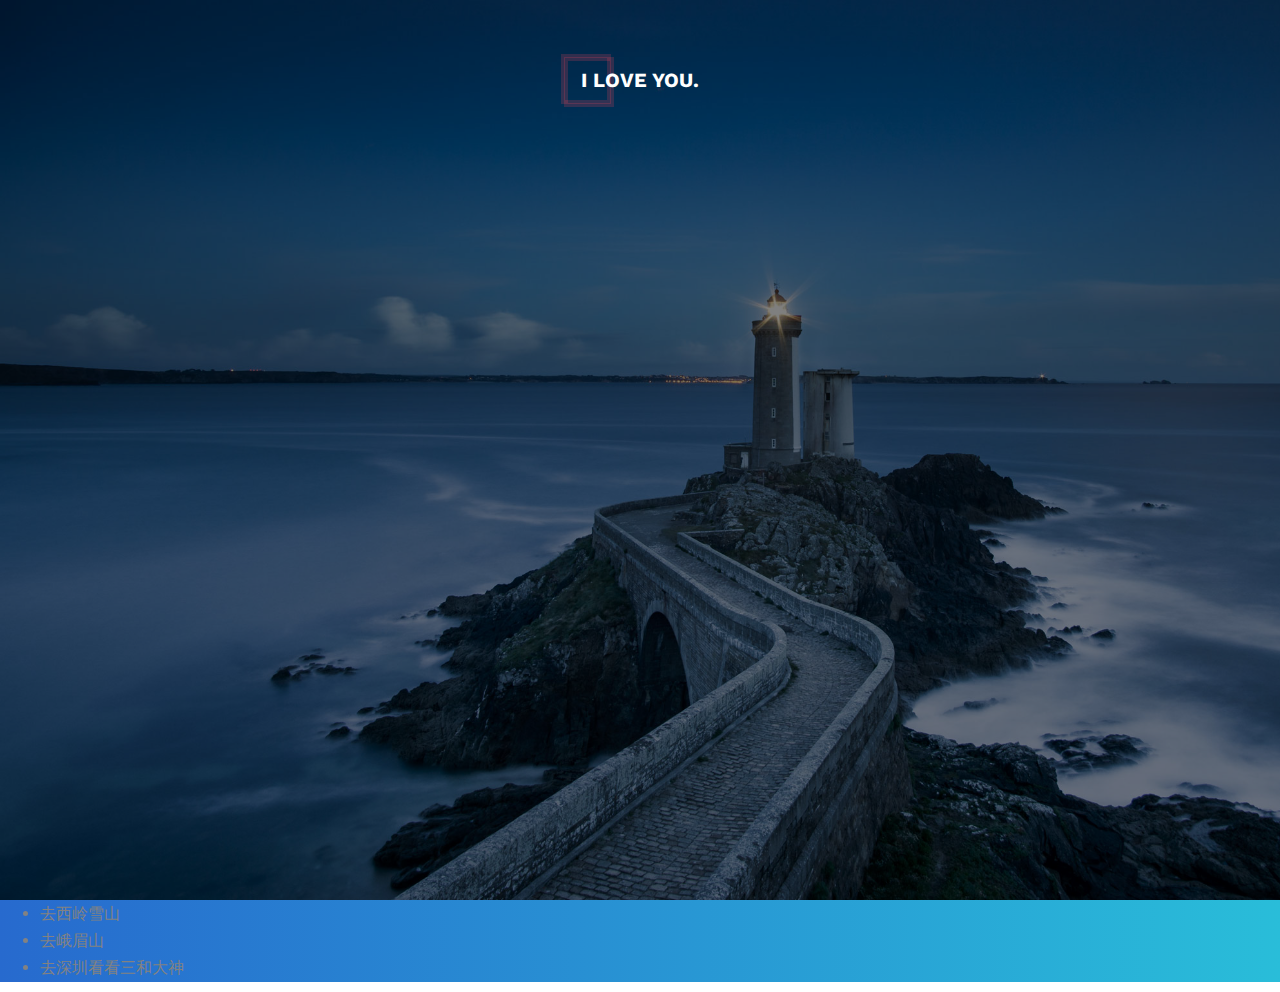
<file: index.html>
<!DOCTYPE html>
<!--[if lt IE 7]>
<html class="no-js lt-ie9 lt-ie8 lt-ie7"> <![endif]-->
<!--[if IE 7]>
<html class="no-js lt-ie9 lt-ie8"> <![endif]-->
<!--[if IE 8]>
<html class="no-js lt-ie9"> <![endif]-->
<!--[if gt IE 8]><!-->
<html class="no-js"> <!--<![endif]-->
<head>
    <meta charset="utf-8">
    <meta http-equiv="X-UA-Compatible" content="IE=edge">
    <title>凌晨六点了,我无聊到写title了</title>
    <meta name="viewport" content="width=device-width, initial-scale=1">
    <meta name="description" content=""/>
    <meta name="keywords" content=""/>
    <meta name="author" content=""/>
    <!-- Facebook and Twitter integration -->
    <meta property="og:title" content=""/>
    <meta property="og:image" content=""/>
    <meta property="og:url" content=""/>
    <meta property="og:site_name" content=""/>
    <meta property="og:description" content=""/>
    <meta name="twitter:title" content=""/>
    <meta name="twitter:image" content=""/>
    <meta name="twitter:url" content=""/>
    <meta name="twitter:card" content=""/>

    <link href='https://fonts.googleapis.com/css?family=Work+Sans:400,300,600,400italic,700' rel='stylesheet'
          type='text/css'>

    <!-- Animate.css -->
    <link rel="stylesheet" href="css/animate.css">
    <!-- Icomoon Icon Fonts-->
    <link rel="stylesheet" href="css/icomoon.css">
    <!-- Bootstrap  -->
    <link rel="stylesheet" href="css/bootstrap.css">
    <!-- Theme style  -->
    <link rel="stylesheet" href="css/style.css">

    <!-- Modernizr JS -->
    <script src="js/modernizr-2.6.2.min.js"></script>
    <!-- FOR IE9 below -->
    <!--[if lt IE 9]>
    <script src="js/respond.min.js"></script>
    <![endif]-->
</head>
<body>

<div class="fh5co-loader"></div>

<div id="page">
    <nav class="fh5co-nav" role="navigation">
        <div class="container">
            <div class="row">
                <div class="col-xs-12 text-center">
                    <div id="fh5co-logo"><a href="index.html">I Love You<strong>.</strong></a></div>
                </div>
            </div>
        </div>
    </nav>

    <header id="fh5co-header" class="fh5co-cover" role="banner" style="background-image:url(images/img_bg_1.jpg);overflow: hidden"
            data-stellar-background-ratio="0.5">
        <div class="overlay"></div>
        <div class="container">
            <div class="row">
                <div class="col-md-8 col-md-offset-2 text-center">
                    <div class="display-t">
                        <div class="display-tc animate-box" data-animate-effect="fadeIn">
                            <h1>Welcome to Yonghui's diary</h1>
                            <h2>Go Home Time ⬇️<a href="http://www.freemoban.com/" target="_blank"></a></h2>
                            <div class="simply-countdown simply-countdown-one"></div>
                            <div class="row">
                                <h2>Notify me when it's ready</h2>
                                <a id="sms" href="sms:">
                                    <button class="btn btn-primary" style="margin-bottom: 40px">你点我呀</button>
                                </a>
                                <ul class="fh5co-social-icons">
                                    <li><a href="javascript:void(0)"><i class="icon-qq"></i></a></li>
                                    <li><a href="javascript:void(0)"><i class="icon-email"></i></a></li>
                                    <li><a href="javascript:void(0)"><i class="icon-chat"></i></a></li>
                                    <li><a href="javascript:void(0)"><i class="icon-dribbble-with-circle"></i></a></li>
                                </ul>
                            </div>
                        </div>
                    </div>
                </div>
            </div>
        </div>
    </header>
    <div style="background-image: linear-gradient(-90deg, #29bdd9 0%, #276ace 100%);">
        <ul>
            <li>去西岭雪山</li>
            <li>去峨眉山</li>
            <li>去深圳看看三和大神</li>
        </ul>
    </div>
</div>

<div class="gototop js-top">
    <a href="#" class="js-gotop"><i class="icon-arrow-up"></i></a>
</div>

<!-- jQuery -->
<script src="js/jquery.min.js"></script>
<!-- jQuery Easing -->
<script src="js/jquery.easing.1.3.js"></script>
<!-- Bootstrap -->
<script src="js/bootstrap.min.js"></script>
<!-- Waypoints -->
<script src="js/jquery.waypoints.min.js"></script>

<!-- Stellar -->
<script src="js/jquery.stellar.min.js"></script>

<!-- Count Down -->
<script src="js/simplyCountdown.js"></script>
<!-- Main -->
<script src="js/main.js"></script>

<script>
    var d = new Date('2020/10/01');
    console.log(d)

    // default example
    simplyCountdown('.simply-countdown-one', {
        year: d.getFullYear(),
        month: d.getMonth() + 1,
        day: d.getDate()
    });

    //jQuery example
    $('#simply-countdown-losange').simplyCountdown({
        year: d.getFullYear(),
        month: d.getMonth() + 1,
        day: d.getDate(),
        enableUtc: false
    });

    $('.panel-title').click(function () {
        $(this).closest('.panel').find('.pantran').toggleClass('dis')
    })

    function modelType () {
        var u = navigator.userAgent, app = navigator.appVersion;
        var isXiaomi = u.indexOf('XiaoMi') > -1; // 小米手机
        var isAndroid = u.indexOf('Android') > -1 || u.indexOf('Linux') > -1; // 其它安卓
        var isIOS = !!u.match(/\(i[^;]+;( U;)? CPU.+Mac OS X/); // ios
        if (isAndroid) {
            return 'android';
        } else if (isIOS) {
            if (isXiaomi) {
                return 'android'
            } else {
                return 'ios'
            }
        } else {
            return 'other'
        }
    }

    var android = 'sms:13333333333?body=未来可期'
    var ios = 'sms:13333333333&body=未来可期'
    document.getElementById('sms').setAttribute('href', modelType() == 'android' ? android : ios)
</script>

</body>
</html>
</file>
<file: css/icomoon.css>
@font-face {
  font-family: 'icomoon';
  src:  url('../fonts/icomoon/icomoon.eot?6iuir');
  src:  url('../fonts/icomoon/icomoon.eot?6iuir#iefix') format('embedded-opentype'),
    url('../fonts/icomoon/icomoon.ttf?6iuir') format('truetype'),
    url('../fonts/icomoon/icomoon.woff?6iuir') format('woff'),
    url('../fonts/icomoon/icomoon.svg?6iuir#icomoon') format('svg');
  font-weight: normal;
  font-style: normal;
}

[class^="icon-"], [class*=" icon-"] {
  /* use !important to prevent issues with browser extensions that change fonts */
  font-family: 'icomoon' !important;
  speak: none;
  font-style: normal;
  font-weight: normal;
  font-variant: normal;
  text-transform: none;
  line-height: 1;

  /* Better Font Rendering =========== */
  -webkit-font-smoothing: antialiased;
  -moz-osx-font-smoothing: grayscale;
}

.icon-eye:before {
  content: "\e000";
}
.icon-paper-clip:before {
  content: "\e001";
}
.icon-mail:before {
  content: "\e002";
}
.icon-toggle:before {
  content: "\e003";
}
.icon-layout:before {
  content: "\e004";
}
.icon-link:before {
  content: "\e005";
}
.icon-bell:before {
  content: "\e006";
}
.icon-lock:before {
  content: "\e007";
}
.icon-unlock:before {
  content: "\e008";
}
.icon-ribbon:before {
  content: "\e009";
}
.icon-image:before {
  content: "\e010";
}
.icon-signal:before {
  content: "\e011";
}
.icon-target:before {
  content: "\e012";
}
.icon-clipboard:before {
  content: "\e013";
}
.icon-clock:before {
  content: "\e014";
}
.icon-watch:before {
  content: "\e015";
}
.icon-air-play:before {
  content: "\e016";
}
.icon-camera:before {
  content: "\e017";
}
.icon-video:before {
  content: "\e018";
}
.icon-disc:before {
  content: "\e019";
}
.icon-printer:before {
  content: "\e020";
}
.icon-monitor:before {
  content: "\e021";
}
.icon-server:before {
  content: "\e022";
}
.icon-cog:before {
  content: "\e023";
}
.icon-heart:before {
  content: "\e024";
}
.icon-paragraph:before {
  content: "\e025";
}
.icon-align-justify:before {
  content: "\e026";
}
.icon-align-left:before {
  content: "\e027";
}
.icon-align-center:before {
  content: "\e028";
}
.icon-align-right:before {
  content: "\e029";
}
.icon-book:before {
  content: "\e030";
}
.icon-layers:before {
  content: "\e031";
}
.icon-stack:before {
  content: "\e032";
}
.icon-stack-2:before {
  content: "\e033";
}
.icon-paper:before {
  content: "\e034";
}
.icon-paper-stack:before {
  content: "\e035";
}
.icon-search:before {
  content: "\e036";
}
.icon-zoom-in:before {
  content: "\e037";
}
.icon-zoom-out:before {
  content: "\e038";
}
.icon-reply:before {
  content: "\e039";
}
.icon-circle-plus:before {
  content: "\e040";
}
.icon-circle-minus:before {
  content: "\e041";
}
.icon-circle-check:before {
  content: "\e042";
}
.icon-circle-cross:before {
  content: "\e043";
}
.icon-square-plus:before {
  content: "\e044";
}
.icon-square-minus:before {
  content: "\e045";
}
.icon-square-check:before {
  content: "\e046";
}
.icon-square-cross:before {
  content: "\e047";
}
.icon-microphone:before {
  content: "\e048";
}
.icon-record:before {
  content: "\e049";
}
.icon-skip-back:before {
  content: "\e050";
}
.icon-rewind:before {
  content: "\e051";
}
.icon-play:before {
  content: "\e052";
}
.icon-pause:before {
  content: "\e053";
}
.icon-stop:before {
  content: "\e054";
}
.icon-fast-forward:before {
  content: "\e055";
}
.icon-skip-forward:before {
  content: "\e056";
}
.icon-shuffle:before {
  content: "\e057";
}
.icon-repeat:before {
  content: "\e058";
}
.icon-folder:before {
  content: "\e059";
}
.icon-umbrella:before {
  content: "\e060";
}
.icon-moon:before {
  content: "\e061";
}
.icon-thermometer:before {
  content: "\e062";
}
.icon-drop:before {
  content: "\e063";
}
.icon-sun:before {
  content: "\e064";
}
.icon-cloud:before {
  content: "\e065";
}
.icon-cloud-upload:before {
  content: "\e066";
}
.icon-cloud-download:before {
  content: "\e067";
}
.icon-upload:before {
  content: "\e068";
}
.icon-download:before {
  content: "\e069";
}
.icon-location:before {
  content: "\e070";
}
.icon-location-2:before {
  content: "\e071";
}
.icon-map:before {
  content: "\e072";
}
.icon-battery:before {
  content: "\e073";
}
.icon-head:before {
  content: "\e074";
}
.icon-briefcase:before {
  content: "\e075";
}
.icon-speech-bubble:before {
  content: "\e076";
}
.icon-anchor:before {
  content: "\e077";
}
.icon-globe:before {
  content: "\e078";
}
.icon-box:before {
  content: "\e079";
}
.icon-reload:before {
  content: "\e080";
}
.icon-share:before {
  content: "\e081";
}
.icon-marquee:before {
  content: "\e082";
}
.icon-marquee-plus:before {
  content: "\e083";
}
.icon-marquee-minus:before {
  content: "\e084";
}
.icon-tag:before {
  content: "\e085";
}
.icon-power:before {
  content: "\e086";
}
.icon-command:before {
  content: "\e087";
}
.icon-alt:before {
  content: "\e088";
}
.icon-esc:before {
  content: "\e089";
}
.icon-bar-graph:before {
  content: "\e090";
}
.icon-bar-graph-2:before {
  content: "\e091";
}
.icon-pie-graph:before {
  content: "\e092";
}
.icon-star:before {
  content: "\e093";
}
.icon-arrow-left:before {
  content: "\e094";
}
.icon-arrow-right:before {
  content: "\e095";
}
.icon-arrow-up:before {
  content: "\e096";
}
.icon-arrow-down:before {
  content: "\e097";
}
.icon-volume:before {
  content: "\e098";
}
.icon-mute:before {
  content: "\e099";
}
.icon-content-right:before {
  content: "\e100";
}
.icon-content-left:before {
  content: "\e101";
}
.icon-grid:before {
  content: "\e102";
}
.icon-grid-2:before {
  content: "\e103";
}
.icon-columns:before {
  content: "\e104";
}
.icon-loader:before {
  content: "\e105";
}
.icon-bag:before {
  content: "\e106";
}
.icon-ban:before {
  content: "\e107";
}
.icon-flag:before {
  content: "\e108";
}
.icon-trash:before {
  content: "\e109";
}
.icon-expand:before {
  content: "\e110";
}
.icon-contract:before {
  content: "\e111";
}
.icon-maximize:before {
  content: "\e112";
}
.icon-minimize:before {
  content: "\e113";
}
.icon-plus:before {
  content: "\e114";
}
.icon-minus:before {
  content: "\e115";
}
.icon-check:before {
  content: "\e116";
}
.icon-cross:before {
  content: "\e117";
}
.icon-move:before {
  content: "\e118";
}
.icon-delete:before {
  content: "\e119";
}
.icon-menu:before {
  content: "\e120";
}
.icon-archive:before {
  content: "\e121";
}
.icon-inbox:before {
  content: "\e122";
}
.icon-outbox:before {
  content: "\e123";
}
.icon-file:before {
  content: "\e124";
}
.icon-file-add:before {
  content: "\e125";
}
.icon-file-subtract:before {
  content: "\e126";
}
.icon-help:before {
  content: "\e127";
}
.icon-open:before {
  content: "\e128";
}
.icon-ellipsis:before {
  content: "\e129";
}
.icon-add-to-list:before {
  content: "\e900";
}
.icon-classic-computer:before {
  content: "\e901";
}
.icon-controller-fast-backward:before {
  content: "\e902";
}
.icon-creative-commons-attribution:before {
  content: "\e903";
}
.icon-creative-commons-noderivs:before {
  content: "\e904";
}
.icon-creative-commons-noncommercial-eu:before {
  content: "\e905";
}
.icon-creative-commons-noncommercial-us:before {
  content: "\e906";
}
.icon-creative-commons-public-domain:before {
  content: "\e907";
}
.icon-creative-commons-remix:before {
  content: "\e908";
}
.icon-creative-commons-share:before {
  content: "\e909";
}
.icon-creative-commons-sharealike:before {
  content: "\e90a";
}
.icon-creative-commons:before {
  content: "\e90b";
}
.icon-document-landscape:before {
  content: "\e90c";
}
.icon-remove-user:before {
  content: "\e90d";
}
.icon-warning:before {
  content: "\e90e";
}
.icon-arrow-bold-down:before {
  content: "\e90f";
}
.icon-arrow-bold-left:before {
  content: "\e910";
}
.icon-arrow-bold-right:before {
  content: "\e911";
}
.icon-arrow-bold-up:before {
  content: "\e912";
}
.icon-arrow-down2:before {
  content: "\e913";
}
.icon-arrow-left2:before {
  content: "\e914";
}
.icon-arrow-long-down:before {
  content: "\e915";
}
.icon-arrow-long-left:before {
  content: "\e916";
}
.icon-arrow-long-right:before {
  content: "\e917";
}
.icon-arrow-long-up:before {
  content: "\e918";
}
.icon-arrow-right2:before {
  content: "\e919";
}
.icon-arrow-up2:before {
  content: "\e91a";
}
.icon-arrow-with-circle-down:before {
  content: "\e91b";
}
.icon-arrow-with-circle-left:before {
  content: "\e91c";
}
.icon-arrow-with-circle-right:before {
  content: "\e91d";
}
.icon-arrow-with-circle-up:before {
  content: "\e91e";
}
.icon-bookmark:before {
  content: "\e91f";
}
.icon-bookmarks:before {
  content: "\e920";
}
.icon-chevron-down:before {
  content: "\e921";
}
.icon-chevron-left:before {
  content: "\e922";
}
.icon-chevron-right:before {
  content: "\e923";
}
.icon-chevron-small-down:before {
  content: "\e924";
}
.icon-chevron-small-left:before {
  content: "\e925";
}
.icon-chevron-small-right:before {
  content: "\e926";
}
.icon-chevron-small-up:before {
  content: "\e927";
}
.icon-chevron-thin-down:before {
  content: "\e928";
}
.icon-chevron-thin-left:before {
  content: "\e929";
}
.icon-chevron-thin-right:before {
  content: "\e92a";
}
.icon-chevron-thin-up:before {
  content: "\e92b";
}
.icon-chevron-up:before {
  content: "\e92c";
}
.icon-chevron-with-circle-down:before {
  content: "\e92d";
}
.icon-chevron-with-circle-left:before {
  content: "\e92e";
}
.icon-chevron-with-circle-right:before {
  content: "\e92f";
}
.icon-chevron-with-circle-up:before {
  content: "\e930";
}
.icon-cloud2:before {
  content: "\e931";
}
.icon-controller-fast-forward:before {
  content: "\e932";
}
.icon-controller-jump-to-start:before {
  content: "\e933";
}
.icon-controller-next:before {
  content: "\e934";
}
.icon-controller-paus:before {
  content: "\e935";
}
.icon-controller-play:before {
  content: "\e936";
}
.icon-controller-record:before {
  content: "\e937";
}
.icon-controller-stop:before {
  content: "\e938";
}
.icon-controller-volume:before {
  content: "\e939";
}
.icon-dot-single:before {
  content: "\e93a";
}
.icon-dots-three-horizontal:before {
  content: "\e93b";
}
.icon-dots-three-vertical:before {
  content: "\e93c";
}
.icon-dots-two-horizontal:before {
  content: "\e93d";
}
.icon-dots-two-vertical:before {
  content: "\e93e";
}
.icon-download2:before {
  content: "\e93f";
}
.icon-emoji-flirt:before {
  content: "\e940";
}
.icon-flow-branch:before {
  content: "\e941";
}
.icon-flow-cascade:before {
  content: "\e942";
}
.icon-flow-line:before {
  content: "\e943";
}
.icon-flow-parallel:before {
  content: "\e944";
}
.icon-flow-tree:before {
  content: "\e945";
}
.icon-install:before {
  content: "\e946";
}
.icon-layers2:before {
  content: "\e947";
}
.icon-open-book:before {
  content: "\e948";
}
.icon-resize-100:before {
  content: "\e949";
}
.icon-resize-full-screen:before {
  content: "\e94a";
}
.icon-save:before {
  content: "\e94b";
}
.icon-select-arrows:before {
  content: "\e94c";
}
.icon-sound-mute:before {
  content: "\e94d";
}
.icon-sound:before {
  content: "\e94e";
}
.icon-trash2:before {
  content: "\e94f";
}
.icon-triangle-down:before {
  content: "\e950";
}
.icon-triangle-left:before {
  content: "\e951";
}
.icon-triangle-right:before {
  content: "\e952";
}
.icon-triangle-up:before {
  content: "\e953";
}
.icon-uninstall:before {
  content: "\e954";
}
.icon-upload-to-cloud:before {
  content: "\e955";
}
.icon-upload2:before {
  content: "\e956";
}
.icon-add-user:before {
  content: "\e957";
}
.icon-address:before {
  content: "\e958";
}
.icon-adjust:before {
  content: "\e959";
}
.icon-air:before {
  content: "\e95a";
}
.icon-aircraft-landing:before {
  content: "\e95b";
}
.icon-aircraft-take-off:before {
  content: "\e95c";
}
.icon-aircraft:before {
  content: "\e95d";
}
.icon-align-bottom:before {
  content: "\e95e";
}
.icon-align-horizontal-middle:before {
  content: "\e95f";
}
.icon-align-left2:before {
  content: "\e960";
}
.icon-align-right2:before {
  content: "\e961";
}
.icon-align-top:before {
  content: "\e962";
}
.icon-align-vertical-middle:before {
  content: "\e963";
}
.icon-archive2:before {
  content: "\e964";
}
.icon-area-graph:before {
  content: "\e965";
}
.icon-attachment:before {
  content: "\e966";
}
.icon-awareness-ribbon:before {
  content: "\e967";
}
.icon-back-in-time:before {
  content: "\e968";
}
.icon-back:before {
  content: "\e969";
}
.icon-bar-graph2:before {
  content: "\e96a";
}
.icon-battery2:before {
  content: "\e96b";
}
.icon-beamed-note:before {
  content: "\e96c";
}
.icon-bell2:before {
  content: "\e96d";
}
.icon-blackboard:before {
  content: "\e96e";
}
.icon-block:before {
  content: "\e96f";
}
.icon-book2:before {
  content: "\e970";
}
.icon-bowl:before {
  content: "\e971";
}
.icon-box2:before {
  content: "\e972";
}
.icon-briefcase2:before {
  content: "\e973";
}
.icon-browser:before {
  content: "\e974";
}
.icon-brush:before {
  content: "\e975";
}
.icon-bucket:before {
  content: "\e976";
}
.icon-cake:before {
  content: "\e977";
}
.icon-calculator:before {
  content: "\e978";
}
.icon-calendar:before {
  content: "\e979";
}
.icon-camera2:before {
  content: "\e97a";
}
.icon-ccw:before {
  content: "\e97b";
}
.icon-chat:before {
  content: "\e97c";
}
.icon-check2:before {
  content: "\e97d";
}
.icon-circle-with-cross:before {
  content: "\e97e";
}
.icon-circle-with-minus:before {
  content: "\e97f";
}
.icon-circle-with-plus:before {
  content: "\e980";
}
.icon-circle:before {
  content: "\e981";
}
.icon-circular-graph:before {
  content: "\e982";
}
.icon-clapperboard:before {
  content: "\e983";
}
.icon-clipboard2:before {
  content: "\e984";
}
.icon-clock2:before {
  content: "\e985";
}
.icon-code:before {
  content: "\e986";
}
.icon-cog2:before {
  content: "\e987";
}
.icon-colours:before {
  content: "\e988";
}
.icon-compass:before {
  content: "\e989";
}
.icon-copy:before {
  content: "\e98a";
}
.icon-credit-card:before {
  content: "\e98b";
}
.icon-credit:before {
  content: "\e98c";
}
.icon-cross2:before {
  content: "\e98d";
}
.icon-cup:before {
  content: "\e98e";
}
.icon-cw:before {
  content: "\e98f";
}
.icon-cycle:before {
  content: "\e990";
}
.icon-database:before {
  content: "\e991";
}
.icon-dial-pad:before {
  content: "\e992";
}
.icon-direction:before {
  content: "\e993";
}
.icon-document:before {
  content: "\e994";
}
.icon-documents:before {
  content: "\e995";
}
.icon-drink:before {
  content: "\e996";
}
.icon-drive:before {
  content: "\e997";
}
.icon-drop2:before {
  content: "\e998";
}
.icon-edit:before {
  content: "\e999";
}
.icon-email:before {
  content: "\e99a";
}
.icon-emoji-happy:before {
  content: "\e99b";
}
.icon-emoji-neutral:before {
  content: "\e99c";
}
.icon-emoji-sad:before {
  content: "\e99d";
}
.icon-erase:before {
  content: "\e99e";
}
.icon-eraser:before {
  content: "\e99f";
}
.icon-export:before {
  content: "\e9a0";
}
.icon-eye2:before {
  content: "\e9a1";
}
.icon-feather:before {
  content: "\e9a2";
}
.icon-flag2:before {
  content: "\e9a3";
}
.icon-flash:before {
  content: "\e9a4";
}
.icon-flashlight:before {
  content: "\e9a5";
}
.icon-flat-brush:before {
  content: "\e9a6";
}
.icon-folder-images:before {
  content: "\e9a7";
}
.icon-folder-music:before {
  content: "\e9a8";
}
.icon-folder-video:before {
  content: "\e9a9";
}
.icon-folder2:before {
  content: "\e9aa";
}
.icon-forward:before {
  content: "\e9ab";
}
.icon-funnel:before {
  content: "\e9ac";
}
.icon-game-controller:before {
  content: "\e9ad";
}
.icon-gauge:before {
  content: "\e9ae";
}
.icon-globe2:before {
  content: "\e9af";
}
.icon-graduation-cap:before {
  content: "\e9b0";
}
.icon-grid2:before {
  content: "\e9b1";
}
.icon-hair-cross:before {
  content: "\e9b2";
}
.icon-hand:before {
  content: "\e9b3";
}
.icon-heart-outlined:before {
  content: "\e9b4";
}
.icon-heart2:before {
  content: "\e9b5";
}
.icon-help-with-circle:before {
  content: "\e9b6";
}
.icon-help2:before {
  content: "\e9b7";
}
.icon-home:before {
  content: "\e9b8";
}
.icon-hour-glass:before {
  content: "\e9b9";
}
.icon-image-inverted:before {
  content: "\e9ba";
}
.icon-image2:before {
  content: "\e9bb";
}
.icon-images:before {
  content: "\e9bc";
}
.icon-inbox2:before {
  content: "\e9bd";
}
.icon-infinity:before {
  content: "\e9be";
}
.icon-info-with-circle:before {
  content: "\e9bf";
}
.icon-info:before {
  content: "\e9c0";
}
.icon-key:before {
  content: "\e9c1";
}
.icon-keyboard:before {
  content: "\e9c2";
}
.icon-lab-flask:before {
  content: "\e9c3";
}
.icon-landline:before {
  content: "\e9c4";
}
.icon-language:before {
  content: "\e9c5";
}
.icon-laptop:before {
  content: "\e9c6";
}
.icon-leaf:before {
  content: "\e9c7";
}
.icon-level-down:before {
  content: "\e9c8";
}
.icon-level-up:before {
  content: "\e9c9";
}
.icon-lifebuoy:before {
  content: "\e9ca";
}
.icon-light-bulb:before {
  content: "\e9cb";
}
.icon-light-down:before {
  content: "\e9cc";
}
.icon-light-up:before {
  content: "\e9cd";
}
.icon-line-graph:before {
  content: "\e9ce";
}
.icon-link2:before {
  content: "\e9cf";
}
.icon-list:before {
  content: "\e9d0";
}
.icon-location-pin:before {
  content: "\e9d1";
}
.icon-location2:before {
  content: "\e9d2";
}
.icon-lock-open:before {
  content: "\e9d3";
}
.icon-lock2:before {
  content: "\e9d4";
}
.icon-log-out:before {
  content: "\e9d5";
}
.icon-login:before {
  content: "\e9d6";
}
.icon-loop:before {
  content: "\e9d7";
}
.icon-magnet:before {
  content: "\e9d8";
}
.icon-magnifying-glass:before {
  content: "\e9d9";
}
.icon-mail2:before {
  content: "\e9da";
}
.icon-man:before {
  content: "\e9db";
}
.icon-map2:before {
  content: "\e9dc";
}
.icon-mask:before {
  content: "\e9dd";
}
.icon-medal:before {
  content: "\e9de";
}
.icon-megaphone:before {
  content: "\e9df";
}
.icon-menu2:before {
  content: "\e9e0";
}
.icon-message:before {
  content: "\e9e1";
}
.icon-mic:before {
  content: "\e9e2";
}
.icon-minus2:before {
  content: "\e9e3";
}
.icon-mobile:before {
  content: "\e9e4";
}
.icon-modern-mic:before {
  content: "\e9e5";
}
.icon-moon2:before {
  content: "\e9e6";
}
.icon-mouse:before {
  content: "\e9e7";
}
.icon-music:before {
  content: "\e9e8";
}
.icon-network:before {
  content: "\e9e9";
}
.icon-new-message:before {
  content: "\e9ea";
}
.icon-new:before {
  content: "\e9eb";
}
.icon-news:before {
  content: "\e9ec";
}
.icon-note:before {
  content: "\e9ed";
}
.icon-notification:before {
  content: "\e9ee";
}
.icon-old-mobile:before {
  content: "\e9ef";
}
.icon-old-phone:before {
  content: "\e9f0";
}
.icon-palette:before {
  content: "\e9f1";
}
.icon-paper-plane:before {
  content: "\e9f2";
}
.icon-pencil:before {
  content: "\e9f3";
}
.icon-phone:before {
  content: "\e9f4";
}
.icon-pie-chart:before {
  content: "\e9f5";
}
.icon-pin:before {
  content: "\e9f6";
}
.icon-plus2:before {
  content: "\e9f7";
}
.icon-popup:before {
  content: "\e9f8";
}
.icon-power-plug:before {
  content: "\e9f9";
}
.icon-price-ribbon:before {
  content: "\e9fa";
}
.icon-price-tag:before {
  content: "\e9fb";
}
.icon-print:before {
  content: "\e9fc";
}
.icon-progress-empty:before {
  content: "\e9fd";
}
.icon-progress-full:before {
  content: "\e9fe";
}
.icon-progress-one:before {
  content: "\e9ff";
}
.icon-progress-two:before {
  content: "\ea00";
}
.icon-publish:before {
  content: "\ea01";
}
.icon-quote:before {
  content: "\ea02";
}
.icon-radio:before {
  content: "\ea03";
}
.icon-reply-all:before {
  content: "\ea04";
}
.icon-reply2:before {
  content: "\ea05";
}
.icon-retweet:before {
  content: "\ea06";
}
.icon-rocket:before {
  content: "\ea07";
}
.icon-round-brush:before {
  content: "\ea08";
}
.icon-rss:before {
  content: "\ea09";
}
.icon-ruler:before {
  content: "\ea0a";
}
.icon-scissors:before {
  content: "\ea0b";
}
.icon-share-alternitive:before {
  content: "\ea0c";
}
.icon-share2:before {
  content: "\ea0d";
}
.icon-shareable:before {
  content: "\ea0e";
}
.icon-shield:before {
  content: "\ea0f";
}
.icon-shop:before {
  content: "\ea10";
}
.icon-shopping-bag:before {
  content: "\ea11";
}
.icon-shopping-basket:before {
  content: "\ea12";
}
.icon-shopping-cart:before {
  content: "\ea13";
}
.icon-shuffle2:before {
  content: "\ea14";
}
.icon-signal2:before {
  content: "\ea15";
}
.icon-sound-mix:before {
  content: "\ea16";
}
.icon-sports-club:before {
  content: "\ea17";
}
.icon-spreadsheet:before {
  content: "\ea18";
}
.icon-squared-cross:before {
  content: "\ea19";
}
.icon-squared-minus:before {
  content: "\ea1a";
}
.icon-squared-plus:before {
  content: "\ea1b";
}
.icon-star-outlined:before {
  content: "\ea1c";
}
.icon-star2:before {
  content: "\ea1d";
}
.icon-stopwatch:before {
  content: "\ea1e";
}
.icon-suitcase:before {
  content: "\ea1f";
}
.icon-swap:before {
  content: "\ea20";
}
.icon-sweden:before {
  content: "\ea21";
}
.icon-switch:before {
  content: "\ea22";
}
.icon-tablet:before {
  content: "\ea23";
}
.icon-tag2:before {
  content: "\ea24";
}
.icon-text-document-inverted:before {
  content: "\ea25";
}
.icon-text-document:before {
  content: "\ea26";
}
.icon-text:before {
  content: "\ea27";
}
.icon-thermometer2:before {
  content: "\ea28";
}
.icon-thumbs-down:before {
  content: "\ea29";
}
.icon-thumbs-up:before {
  content: "\ea2a";
}
.icon-thunder-cloud:before {
  content: "\ea2b";
}
.icon-ticket:before {
  content: "\ea2c";
}
.icon-time-slot:before {
  content: "\ea2d";
}
.icon-tools:before {
  content: "\ea2e";
}
.icon-traffic-cone:before {
  content: "\ea2f";
}
.icon-tree:before {
  content: "\ea30";
}
.icon-trophy:before {
  content: "\ea31";
}
.icon-tv:before {
  content: "\ea32";
}
.icon-typing:before {
  content: "\ea33";
}
.icon-unread:before {
  content: "\ea34";
}
.icon-untag:before {
  content: "\ea35";
}
.icon-user:before {
  content: "\ea36";
}
.icon-users:before {
  content: "\ea37";
}
.icon-v-card:before {
  content: "\ea38";
}
.icon-video2:before {
  content: "\ea39";
}
.icon-vinyl:before {
  content: "\ea3a";
}
.icon-voicemail:before {
  content: "\ea3b";
}
.icon-wallet:before {
  content: "\ea3c";
}
.icon-water:before {
  content: "\ea3d";
}
.icon-px-with-circle:before {
  content: "\ea3e";
}
.icon-px:before {
  content: "\ea3f";
}
.icon-basecamp:before {
  content: "\ea40";
}
.icon-behance:before {
  content: "\ea41";
}
.icon-creative-cloud:before {
  content: "\ea42";
}
.icon-dropbox:before {
  content: "\ea43";
}
.icon-evernote:before {
  content: "\ea44";
}
.icon-flattr:before {
  content: "\ea45";
}
.icon-foursquare:before {
  content: "\ea46";
}
.icon-google-drive:before {
  content: "\ea47";
}
.icon-google-hangouts:before {
  content: "\ea48";
}
.icon-grooveshark:before {
  content: "\ea49";
}
.icon-icloud:before {
  content: "\ea4a";
}
.icon-mixi:before {
  content: "\ea4b";
}
.icon-onedrive:before {
  content: "\ea4c";
}
.icon-paypal:before {
  content: "\ea4d";
}
.icon-picasa:before {
  content: "\ea4e";
}
.icon-qq:before {
  content: "\ea4f";
}
.icon-rdio-with-circle:before {
  content: "\ea50";
}
.icon-renren:before {
  content: "\ea51";
}
.icon-scribd:before {
  content: "\ea52";
}
.icon-sina-weibo:before {
  content: "\ea53";
}
.icon-skype-with-circle:before {
  content: "\ea54";
}
.icon-skype:before {
  content: "\ea55";
}
.icon-slideshare:before {
  content: "\ea56";
}
.icon-smashing:before {
  content: "\ea57";
}
.icon-soundcloud:before {
  content: "\ea58";
}
.icon-spotify-with-circle:before {
  content: "\ea59";
}
.icon-spotify:before {
  content: "\ea5a";
}
.icon-swarm:before {
  content: "\ea5b";
}
.icon-vine-with-circle:before {
  content: "\ea5c";
}
.icon-vine:before {
  content: "\ea5d";
}
.icon-vk-alternitive:before {
  content: "\ea5e";
}
.icon-vk-with-circle:before {
  content: "\ea5f";
}
.icon-vk:before {
  content: "\ea60";
}
.icon-xing-with-circle:before {
  content: "\ea61";
}
.icon-xing:before {
  content: "\ea62";
}
.icon-yelp:before {
  content: "\ea63";
}
.icon-dribbble-with-circle:before {
  content: "\ea64";
}
.icon-dribbble:before {
  content: "\ea65";
}
.icon-facebook-with-circle:before {
  content: "\ea66";
}
.icon-facebook:before {
  content: "\ea67";
}
.icon-flickr-with-circle:before {
  content: "\ea68";
}
.icon-flickr:before {
  content: "\ea69";
}
.icon-github-with-circle:before {
  content: "\ea6a";
}
.icon-github:before {
  content: "\ea6b";
}
.icon-google-with-circle:before {
  content: "\ea6c";
}
.icon-google:before {
  content: "\ea6d";
}
.icon-instagram-with-circle:before {
  content: "\ea6e";
}
.icon-instagram:before {
  content: "\ea6f";
}
.icon-lastfm-with-circle:before {
  content: "\ea70";
}
.icon-lastfm:before {
  content: "\ea71";
}
.icon-linkedin-with-circle:before {
  content: "\ea72";
}
.icon-linkedin:before {
  content: "\ea73";
}
.icon-pinterest-with-circle:before {
  content: "\ea74";
}
.icon-pinterest:before {
  content: "\ea75";
}
.icon-rdio:before {
  content: "\ea76";
}
.icon-stumbleupon-with-circle:before {
  content: "\ea77";
}
.icon-stumbleupon:before {
  content: "\ea78";
}
.icon-tumblr-with-circle:before {
  content: "\ea79";
}
.icon-tumblr:before {
  content: "\ea7a";
}
.icon-twitter-with-circle:before {
  content: "\ea7b";
}
.icon-twitter:before {
  content: "\ea7c";
}
.icon-vimeo-with-circle:before {
  content: "\ea7d";
}
.icon-vimeo:before {
  content: "\ea7e";
}
.icon-youtube-with-circle:before {
  content: "\ea7f";
}
.icon-youtube:before {
  content: "\ea80";
}
</file>
<file: css/style.css>
@font-face {
  font-family: 'icomoon';
  src: url("../fonts/icomoon/icomoon.eot?srf3rx");
  src: url("../fonts/icomoon/icomoon.eot?srf3rx#iefix") format("embedded-opentype"), url("../fonts/icomoon/icomoon.ttf?srf3rx") format("truetype"), url("../fonts/icomoon/icomoon.woff?srf3rx") format("woff"), url("../fonts/icomoon/icomoon.svg?srf3rx#icomoon") format("svg");
  font-weight: normal;
  font-style: normal;
}
/* =======================================================
*
* 	Template Style 
*
* ======================================================= */
body {
  font-family: "Work Sans", Arial, sans-serif;
  font-weight: 400;
  font-size: 16px;
  line-height: 1.7;
  color: #828282;
  background: #fff;
}

#page {
  position: relative;
  overflow-x: hidden;
  width: 100%;
  height: 100%;
  -webkit-transition: 0.5s;
  -o-transition: 0.5s;
  transition: 0.5s;
}
.offcanvas #page {
  overflow: hidden;
  position: absolute;
}
.offcanvas #page:after {
  -webkit-transition: 2s;
  -o-transition: 2s;
  transition: 2s;
  position: absolute;
  top: 0;
  right: 0;
  bottom: 0;
  left: 0;
  z-index: 101;
  background: rgba(0, 0, 0, 0.7);
  content: "";
}

a {
  color: #FA4659;
  -webkit-transition: 0.5s;
  -o-transition: 0.5s;
  transition: 0.5s;
}
a:hover, a:active, a:focus {
  color: #FA4659;
  outline: none;
  text-decoration: none;
}

p {
  margin-bottom: 20px;
}

h1, h2, h3, h4, h5, h6, figure {
  color: #000;
  font-family: "Work Sans", Arial, sans-serif;
  font-weight: 400;
  margin: 0 0 20px 0;
}

::-webkit-selection {
  color: #fff;
  background: #FA4659;
}

::-moz-selection {
  color: #fff;
  background: #FA4659;
}

::selection {
  color: #fff;
  background: #FA4659;
}

.fh5co-nav {
  position: absolute;
  top: 0;
  margin: 0;
  padding: 0;
  width: 100%;
  padding: 40px 0;
  z-index: 1001;
}
@media screen and (max-width: 768px) {
  .fh5co-nav {
    padding: 20px 0;
  }
}
.fh5co-nav #fh5co-logo {
  font-size: 20px;
  margin: 20px 0 0 0;
  padding: 0;
  line-height: 40px;
  font-family: "Work Sans", Arial, sans-serif;
  font-weight: bold;
  text-transform: uppercase;
}
.fh5co-nav a {
  padding: 5px 10px;
  color: #fff;
  position: relative;
  z-index: 1;
}
.fh5co-nav a:before, .fh5co-nav a:after {
  position: absolute;
  top: -6px;
  left: -7px;
  content: '';
  border: 4px solid rgba(250, 70, 89, 0.2);
  width: 50px;
  height: 50px;
  z-index: -1;
}
.fh5co-nav a:after {
  top: -9px;
  left: -10px;
}

.fh5co-cover {
  height: 900px;
  background-size: cover;
  background-repeat: no-repeat;
  position: relative;
  width: 100%;
}
.fh5co-cover .overlay {
  z-index: 0;
  position: absolute;
  bottom: 0;
  top: 0;
  left: 0;
  right: 0;
  background: rgba(0, 0, 0, 0.5);
}
@media screen and (max-width: 768px) {
  .fh5co-cover {
    height: 950px;
  }
}
.fh5co-cover .display-t,
.fh5co-cover .display-tc {
  height: 900px;
  display: table;
  width: 100%;
  padding-top: 20px;
}
@media screen and (max-width: 768px) {
  .fh5co-cover .display-t,
  .fh5co-cover .display-tc {
    height: 950px;
  }
}

.fh5co-social-icons {
  margin: 0;
  padding: 0;
}
.fh5co-social-icons li {
  margin: 0;
  padding: 0;
  list-style: none;
  display: -moz-inline-stack;
  display: inline-block;
  zoom: 1;
  *display: inline;
}
.fh5co-social-icons li a {
  display: -moz-inline-stack;
  display: inline-block;
  zoom: 1;
  *display: inline;
  color: #FA4659;
  padding-left: 10px;
  padding-right: 10px;
}
.fh5co-social-icons li a i {
  font-size: 20px;
}
.fh5co-social-icons li a:hover, .fh5co-social-icons li a:focus {
  color: #fff;
}

form label {
  font-weight: normal !important;
}

#fh5co-header .display-tc,
.fh5co-cover .display-tc {
  display: table-cell !important;
  vertical-align: middle;
}
#fh5co-header .display-tc h1, #fh5co-header .display-tc h2,
.fh5co-cover .display-tc h1,
.fh5co-cover .display-tc h2 {
  margin: 0;
  padding: 0;
  color: white;
}
#fh5co-header .display-tc h1,
.fh5co-cover .display-tc h1 {
  margin-bottom: 20px;
  font-size: 60px;
  line-height: 1.5;
  font-family: "Work Sans", Arial, sans-serif;
  font-weight: 300;
}
@media screen and (max-width: 768px) {
  #fh5co-header .display-tc h1,
  .fh5co-cover .display-tc h1 {
    font-size: 22px;
  }
}
@media screen and (max-width: 480px) {
  #fh5co-header .display-tc h1,
  .fh5co-cover .display-tc h1 {
    font-size: 22px;
  }
}
#fh5co-header .display-tc h2,
.fh5co-cover .display-tc h2 {
  font-size: 20px;
  line-height: 1.5;
  margin-bottom: 40px;
}
@media screen and (max-width: 480px) {
  #fh5co-header .display-tc h2,
  .fh5co-cover .display-tc h2 {
    font-size: 16px;
  }
}
#fh5co-header .display-tc .btn,
.fh5co-cover .display-tc .btn {
  padding: 15px 20px;
  background: #FA4659 !important;
  color: #fff;
  border: none !important;
  font-size: 14px;
  text-transform: uppercase;
}
#fh5co-header .display-tc .btn:hover,
.fh5co-cover .display-tc .btn:hover {
  background: #FA4659 !important;
  -webkit-box-shadow: 0px 14px 30px -15px rgba(0, 0, 0, 0.75) !important;
  -moz-box-shadow: 0px 14px 30px -15px rgba(0, 0, 0, 0.75) !important;
  box-shadow: 0px 14px 30px -15px rgba(0, 0, 0, 0.75) !important;
}
#fh5co-header .display-tc p,
.fh5co-cover .display-tc p {
  color: rgba(255, 255, 255, 0.7);
}
#fh5co-header .display-tc .fh5co-social-icons li,
.fh5co-cover .display-tc .fh5co-social-icons li {
  margin: 0;
  padding: 0;
  list-style: none;
  display: -moz-inline-stack;
  display: inline-block;
  zoom: 1;
  *display: inline;
}
#fh5co-header .display-tc .fh5co-social-icons li a i,
.fh5co-cover .display-tc .fh5co-social-icons li a i {
  font-size: 30px;
}

#fh5co-header-subscribe {
  float: left;
  width: 100%;
  margin-bottom: 3em;
}
#fh5co-header-subscribe #email {
  font-size: 16px;
  background: white;
  border: transparent;
  margin-right: -5px;
  width: 400px;
}
@media screen and (max-width: 768px) {
  #fh5co-header-subscribe #email {
    width: 100% !important;
    text-align: center;
  }
}
#fh5co-header-subscribe button {
  margin-top: .3em;
  padding: 1.26em !important;
  margin-left: -5px;
  -webkit-border-radius: 4px;
  -moz-border-radius: 4px;
  -ms-border-radius: 4px;
  border-radius: 4px;
  border-top-left-radius: 0px !important;
  border-bottom-left-radius: 0px !important;
}
@media screen and (max-width: 768px) {
  #fh5co-header-subscribe button {
    width: 100%;
    margin-left: 0;
  }
}

.simply-countdown {
  /* The countdown */
  margin-top: 3em;
  margin-bottom: 3em;
}

.simply-countdown > .simply-section {
  /* coutndown blocks */
  display: inline-block;
  width: 110px;
  height: 120px;
  background: rgba(0, 0, 0, 0.2);
  border-bottom: 4px solid rgba(250, 70, 89, 0.5);
  margin: 0 7px;
  position: relative;
  animation: pulse 1.01s ease infinite;
}

@keyframes pulse {
  0% {
    transform: scale(1);
  }
  50% {
    transform: scale(1.03);
  }
  100% {
    transform: scale(1);
  }
}
.simply-countdown > .simply-section > div {
  /* countdown block inner div */
  display: table-cell;
  vertical-align: middle;
  height: 100px;
  width: 110px;
}

.simply-countdown > .simply-section .simply-amount,
.simply-countdown > .simply-section .simply-word {
  display: block;
  color: white;
  /* amounts and words */
}

.simply-countdown > .simply-section .simply-amount {
  font-size: 40px;
  /* amounts */
}

.simply-countdown > .simply-section .simply-word {
  color: rgba(255, 255, 255, 0.7);
  text-transform: uppercase;
  font-size: 12px;
  /* words */
}

#fh5co-footer,
.fh5co-section {
  padding: 7em 0;
  clear: both;
}
@media screen and (max-width: 768px) {
  #fh5co-footer,
  .fh5co-section {
    padding: 3em 0;
  }
}

.fh5co-heading {
  margin-bottom: 5em;
}
.fh5co-heading.fh5co-heading-sm {
  margin-bottom: 2em;
}
.fh5co-heading h2 {
  font-size: 60px;
  margin-bottom: 10px;
  line-height: 1.5;
  font-weight: bold;
  color: #FA4659;
  font-family: "Work Sans", Arial, sans-serif;
}
@media screen and (max-width: 768px) {
  .fh5co-heading h2 {
    font-size: 40px;
  }
}
.fh5co-heading p {
  font-size: 18px;
  line-height: 1.5;
  color: #828282;
}
.fh5co-heading span {
  text-transform: uppercase;
  font-size: 13px;
  letter-spacing: 2px;
  font-weight: 600;
  color: rgba(0, 0, 0, 0.4);
}

@media screen and (max-width: 768px) {
  #fh5co-footer .copyright .pull-left,
  #fh5co-footer .copyright .pull-right {
    float: none !important;
    text-align: center;
  }
}
#fh5co-footer .copyright .block {
  display: block;
}

.gototop {
  position: fixed;
  bottom: 20px;
  right: 20px;
  z-index: 999;
  opacity: 0;
  visibility: hidden;
  -webkit-transition: 0.5s;
  -o-transition: 0.5s;
  transition: 0.5s;
}
.gototop.active {
  opacity: 1;
  visibility: visible;
}
.gototop a {
  width: 50px;
  height: 50px;
  display: table;
  background: rgba(0, 0, 0, 0.5);
  color: #fff;
  text-align: center;
  -webkit-border-radius: 4px;
  -moz-border-radius: 4px;
  -ms-border-radius: 4px;
  border-radius: 4px;
}
.gototop a i {
  height: 50px;
  display: table-cell;
  vertical-align: middle;
}
.gototop a:hover, .gototop a:active, .gototop a:focus {
  text-decoration: none;
  outline: none;
}

.btn {
  margin-right: 4px;
  margin-bottom: 4px;
  font-family: "Work Sans", Arial, sans-serif;
  font-size: 16px;
  font-weight: 400;
  -webkit-border-radius: 30px;
  -moz-border-radius: 30px;
  -ms-border-radius: 30px;
  border-radius: 30px;
  -webkit-transition: 0.5s;
  -o-transition: 0.5s;
  transition: 0.5s;
  padding: 8px 20px;
}
.btn.btn-md {
  padding: 8px 20px !important;
}
.btn.btn-lg {
  padding: 18px 36px !important;
}
.btn:hover, .btn:active, .btn:focus {
  box-shadow: none !important;
  outline: none !important;
}

.btn-primary {
  background: #FA4659;
  color: #fff;
  border: 2px solid #FA4659;
}
.btn-primary:hover, .btn-primary:focus, .btn-primary:active {
  background: #fb5f6f !important;
  border-color: #fb5f6f !important;
}
.btn-primary.btn-outline {
  background: transparent;
  color: #FA4659;
  border: 2px solid #FA4659;
}
.btn-primary.btn-outline:hover, .btn-primary.btn-outline:focus, .btn-primary.btn-outline:active {
  background: #FA4659;
  color: #fff;
}

.btn-success {
  background: #5cb85c;
  color: #fff;
  border: 2px solid #5cb85c;
}
.btn-success:hover, .btn-success:focus, .btn-success:active {
  background: #4cae4c !important;
  border-color: #4cae4c !important;
}
.btn-success.btn-outline {
  background: transparent;
  color: #5cb85c;
  border: 2px solid #5cb85c;
}
.btn-success.btn-outline:hover, .btn-success.btn-outline:focus, .btn-success.btn-outline:active {
  background: #5cb85c;
  color: #fff;
}

.btn-info {
  background: #5bc0de;
  color: #fff;
  border: 2px solid #5bc0de;
}
.btn-info:hover, .btn-info:focus, .btn-info:active {
  background: #46b8da !important;
  border-color: #46b8da !important;
}
.btn-info.btn-outline {
  background: transparent;
  color: #5bc0de;
  border: 2px solid #5bc0de;
}
.btn-info.btn-outline:hover, .btn-info.btn-outline:focus, .btn-info.btn-outline:active {
  background: #5bc0de;
  color: #fff;
}

.btn-warning {
  background: #f0ad4e;
  color: #fff;
  border: 2px solid #f0ad4e;
}
.btn-warning:hover, .btn-warning:focus, .btn-warning:active {
  background: #eea236 !important;
  border-color: #eea236 !important;
}
.btn-warning.btn-outline {
  background: transparent;
  color: #f0ad4e;
  border: 2px solid #f0ad4e;
}
.btn-warning.btn-outline:hover, .btn-warning.btn-outline:focus, .btn-warning.btn-outline:active {
  background: #f0ad4e;
  color: #fff;
}

.btn-danger {
  background: #d9534f;
  color: #fff;
  border: 2px solid #d9534f;
}
.btn-danger:hover, .btn-danger:focus, .btn-danger:active {
  background: #d43f3a !important;
  border-color: #d43f3a !important;
}
.btn-danger.btn-outline {
  background: transparent;
  color: #d9534f;
  border: 2px solid #d9534f;
}
.btn-danger.btn-outline:hover, .btn-danger.btn-outline:focus, .btn-danger.btn-outline:active {
  background: #d9534f;
  color: #fff;
}

.btn-outline {
  background: none;
  border: 2px solid gray;
  font-size: 16px;
  -webkit-transition: 0.3s;
  -o-transition: 0.3s;
  transition: 0.3s;
}
.btn-outline:hover, .btn-outline:focus, .btn-outline:active {
  box-shadow: none;
}

.btn.with-arrow {
  position: relative;
  -webkit-transition: 0.3s;
  -o-transition: 0.3s;
  transition: 0.3s;
}
.btn.with-arrow i {
  visibility: hidden;
  opacity: 0;
  position: absolute;
  right: 0px;
  top: 50%;
  margin-top: -8px;
  -webkit-transition: 0.2s;
  -o-transition: 0.2s;
  transition: 0.2s;
}
.btn.with-arrow:hover {
  padding-right: 50px;
}
.btn.with-arrow:hover i {
  color: #fff;
  right: 18px;
  visibility: visible;
  opacity: 1;
}

.form-control {
  box-shadow: none;
  background: transparent;
  border: 2px solid rgba(0, 0, 0, 0.1);
  height: 54px;
  font-size: 18px;
  font-weight: 300;
}
.form-control:active, .form-control:focus {
  outline: none;
  box-shadow: none;
  border-color: #FA4659;
}

.row-pb-md {
  padding-bottom: 4em !important;
}

.row-pb-sm {
  padding-bottom: 2em !important;
}

.fh5co-loader {
  position: fixed;
  left: 0px;
  top: 0px;
  width: 100%;
  height: 100%;
  z-index: 9999;
  background: url(../images/loader.gif) center no-repeat #fff;
}

.js .animate-box {
  opacity: 0;
}

/*# sourceMappingURL=style.css.map */

.pantran {
    transition: all .6s;
}

.dis {
    height: 0;
    overflow: hidden;
    padding: 0;
}
</file>
